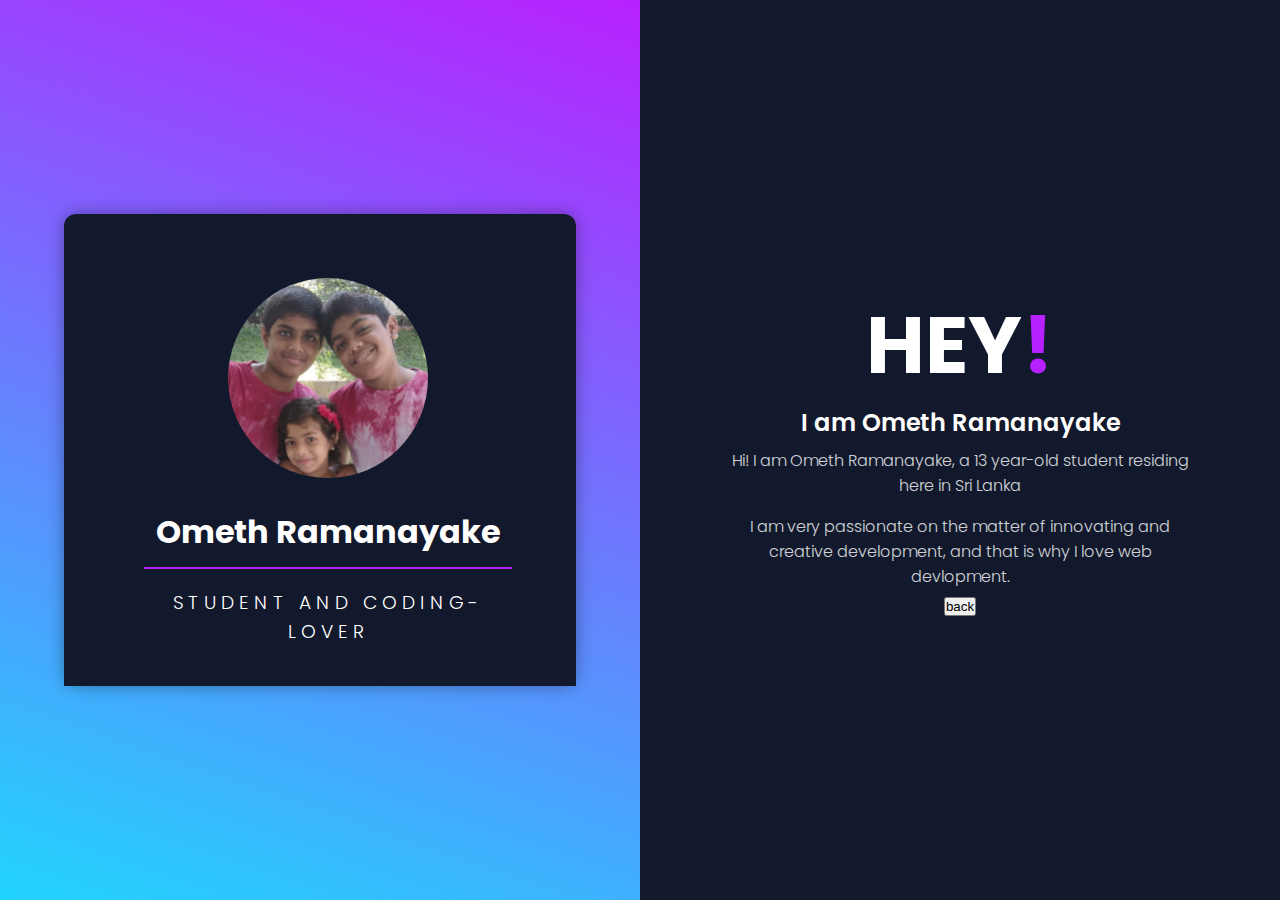
<file: about/index.html>
<!DOCTYPE html>
<html>
  <head>
    <meta charset="utf-8">
    <meta http-equiv="X-UA-Compatible" content="IE=edge">
    <title>About</title>
    <meta name="viewport" content="width=device-width, initial-scale=1">
    <link rel="stylesheet" href="style.css">
    <link rel="stylesheet" href="https://cdnjs.cloudflare.com/ajax/libs/font-awesome/5.15.1/css/all.min.css" integrity="sha512-+4zCK9k+qNFUR5X+cKL9EIR+ZOhtIloNl9GIKS57V1MyNsYpYcUrUeQc9vNfzsWfV28IaLL3i96P9sdNyeRssA==" crossorigin="anonymous" />
  </head>
  <body>
    
    <div class = "about-wrapper">
      <div class = "about-left">
        <div class = "about-left-content">
          <div>
            <div class = "shadow">
              <div class = "about-img">
                <img src = "aboutme.jpeg" alt = "about image">
              </div>
            </div>

            <h2>Ometh Ramanayake</h2>
            <h3>Student and coding-lover</h3>
          </div>

          
        </div>
        
      </div>

      <div class = "about-right">
        <h1>Hey<span>!</span></h1>
        <h2>I am Ometh Ramanayake</h2>

        <div class = "about-para">
          <p>Hi! I am Ometh Ramanayake, a 13 year-old student residing here in Sri Lanka</p>
          <p>I am very passionate on the matter of innovating and creative development, and that is why I love web devlopment.</p>
        </div>
        <input id="backbtn" type="button" value="back" onclick="history.back()"/>
       </div>
    </div>
  </body>
</html>
</file>
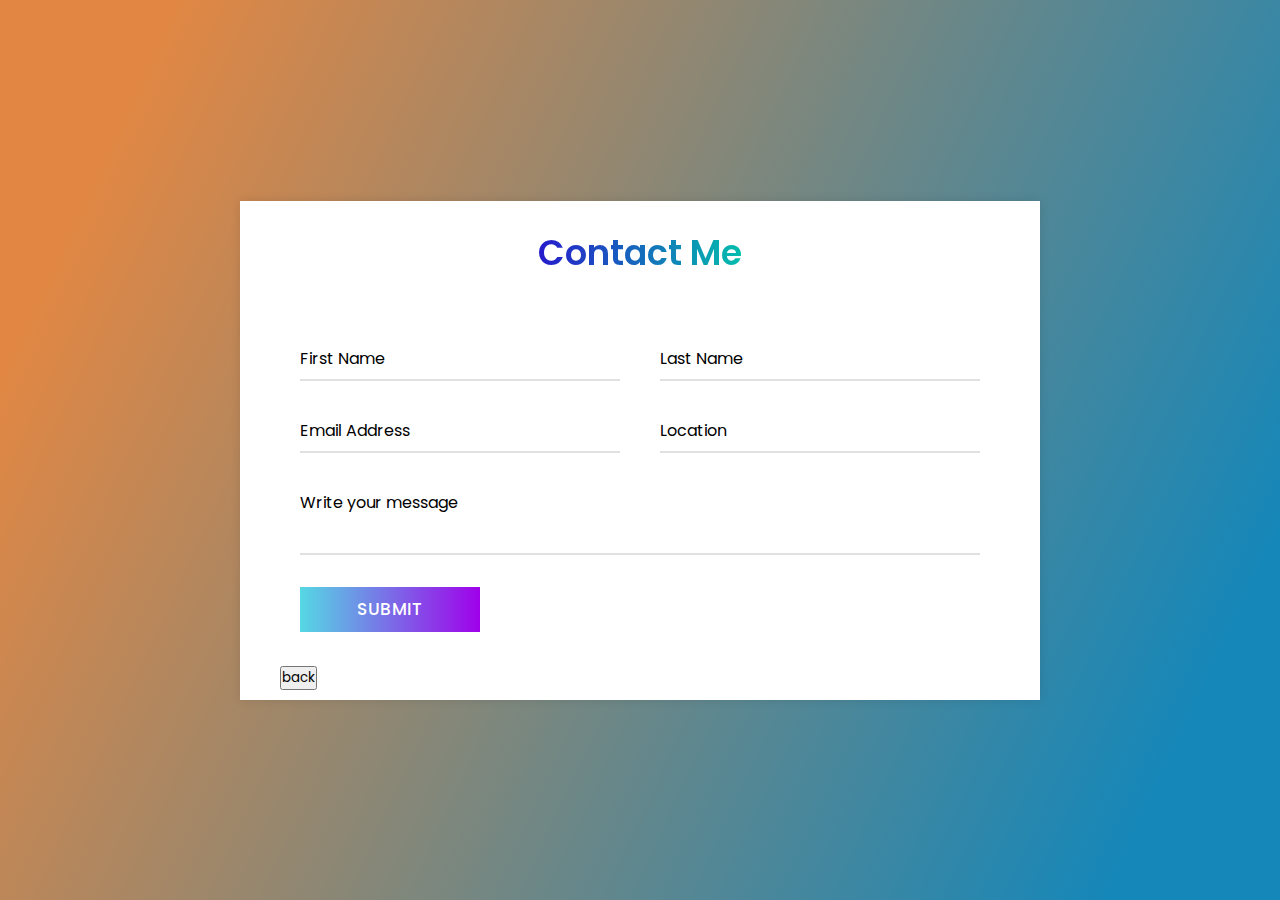
<file: contact/index.html>
<!DOCTYPE html>
<html lang="en" dir="ltr">
  <head>
    <meta charset="utf-8">
    <title>Contact</title>
    <link rel="stylesheet" href="style.css">
    <meta name="viewport" content="width=device-width, initial-scale=1.0">
  </head>
  <body>
    <div class="container">
      <div class="text">Contact Me</div>
      <form action="#">
        <div class="form-row">
          <div class="input-data">
            <input type="text" required>
            <div class="underline"></div>
            <label for="">First Name</label>
          </div>
          <div class="input-data">
            <input type="text" required>
            <div class="underline"></div>
            <label for="">Last Name</label>
          </div>
        </div>
        <div class="form-row">
          <div class="input-data">
            <input type="text" required>
            <div class="underline"></div>
            <label for="">Email Address</label>
          </div>
          <div class="input-data">
            <input type="text" required>
            <div class="underline"></div>
            <label for="">Location</label>
          </div>
        </div>
        <div class="form-row">
          <div class="input-data textarea">
            <textarea rows="8" cols="80" required></textarea>
            <div class="underline"></div>
            <label for="">Write your message</label>
          </div>
        </div>
        <div class="form-row submit-btn">
          <div class="input-data">
            <div class="inner"></div>
            <input type="submit" value="submit">
          </div>
        </div>
        <input id="backbtn" type="button" value="back" onclick="history.back()"/>
      </form> 
    </div>
  </body>
</html>
</file>
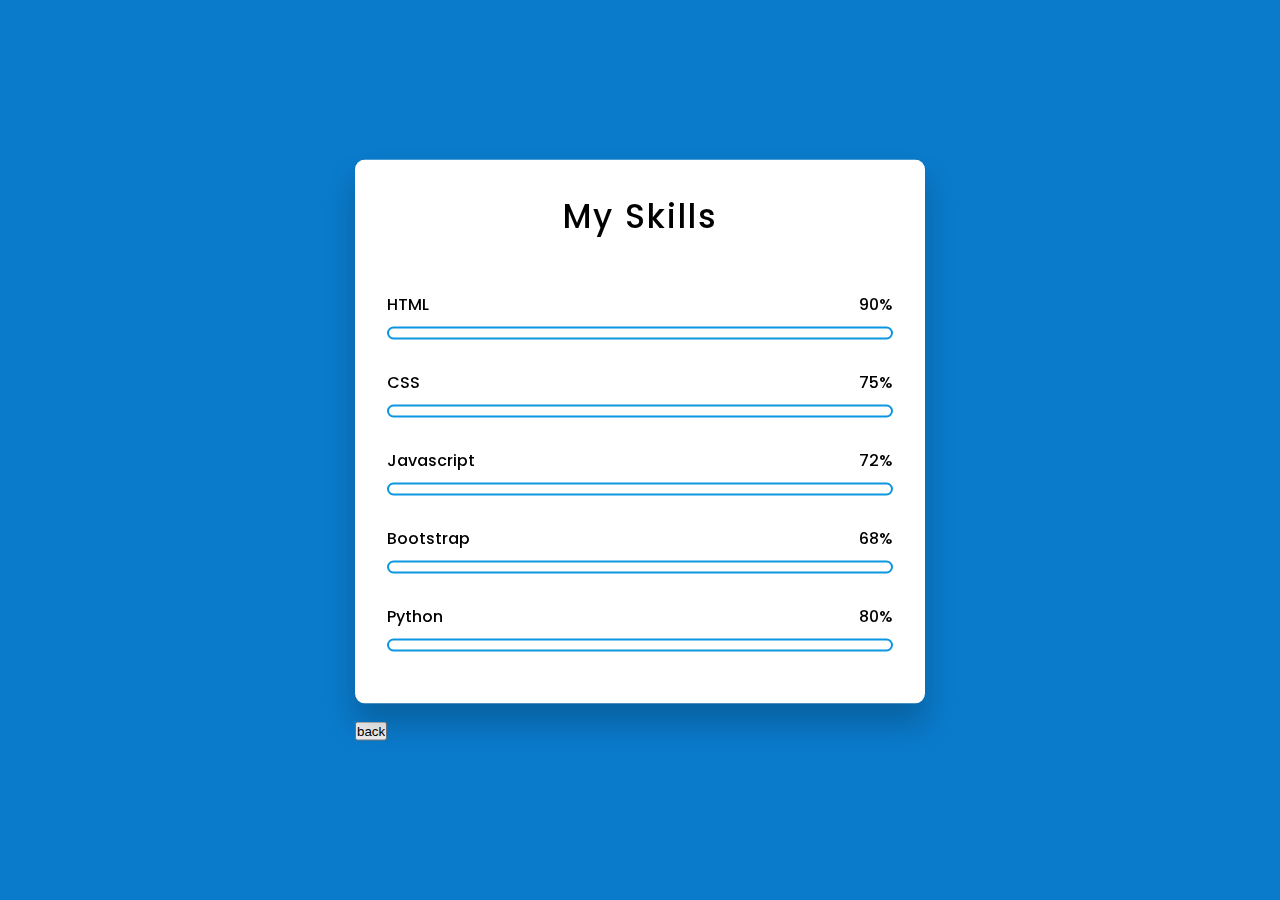
<file: skills/index.html>
<!DOCTYPE html>
<html lang="en">
<head>
    <title>Skills</title>
    <!--Google Font-->
    <link href="https://fonts.googleapis.com/css2?family=Poppins:wght@500&display=swap" rel="stylesheet">
    <!--Stylesheet-->
    <style media="screen">
      *{
    padding: 0;
    margin: 0;
    box-sizing: border-box;
}
body{
    background-color: #0a7aca;
}
.wrapper{
    width: 40%;
    min-width: 570px;
    position: absolute;
    transform: translate(-50%,-50%);
    left: 50%;
    top: 50%;
}
.container{
    width: 100%;
    padding: 30px 30px 50px;
    background-color: white;
    border: 2px solid rgba(255,255,255,0.06);
    border-radius: 10px;
    box-shadow: 0 20px 30px rgba(0,0,0,0.2);
    backdrop-filter: blur(10px);
} 
.container *{
    font-family: "Poppins",sans-serif;
    color: black;
    font-weight: 500;
}
h2{
    margin-bottom: 50px;
    letter-spacing: 2px;
    text-align: center;
    font-size: 33px;
    font-weight: bold;
}
.skills:not(:last-child){
    margin-bottom: 30px;
}
.details{
    width: 100%;
    display: flex;  
    justify-content: space-between;
    margin-bottom: 10px;
}
.bar{
    position: relative;
 
    border: 2px solid #0d96e0;
 
    border-radius: 20px;
  
}
.bar div{
    position: relative;
    width: 0;
    height: 9px;
    border-radius: 10px;
    background-color: #0d96e0;
   
 
}
#html-bar{
    animation: html-fill 2s forwards;
}
@keyframes html-fill{
    100%{
        width: 90%;
    }
}
#css-bar{
    animation: css-fill 2s forwards;
}
@keyframes css-fill{
    100%{
        width: 75%;
    }
}
#js-bar{
    animation: js-fill 2s forwards;
}
@keyframes js-fill {
    100%{
        width: 72%;
    }
}
#bs-bar{
    animation: bs-fill 2s forwards;
}
@keyframes bs-fill{
    100%{
        width: 58%;
    }
}
#py-bar{
    animation: py-fill 2s forwards;
}
@keyframes py-fill{
    100%{
        width: 80%;
    }
} 
    </style>
</head>
<body>
    <div class="wrapper">
        <div class="shape-1"></div>
        <div class="shape-2"></div>
        <div class="container">
            <h2>My Skills</h2>
            <div class="skills">
                <div class="details">
                    <span>HTML</span>
                    <span>90%</span>
                </div>
                <div class="bar">
                    <div id="html-bar"></div>
                </div>
            </div>
            <div class="skills">
                <div class="details">
                    <span>CSS</span>
                    <span>75%</span>
                </div>
                <div class="bar">
                    <div id="css-bar"></div>
                </div>
            </div>
            <div class="skills">
                <div class="details">
                    <span>Javascript</span>
                    <span>72%</span>
                </div>
                <div class="bar">
                    <div id="js-bar"></div>
                </div>
            </div>
            <div class="skills">
                <div class="details">
                    <span>Bootstrap</span>
                    <span>68%</span>
                </div>
                <div class="bar">
                    <div id="bs-bar"></div>
                </div>
            </div>
            <div class="skills">
                <div class="details">
                    <span>Python</span>
                    <span>80%</span>
                </div>
                <div class="bar">
                    <div id="py-bar"></div>
                </div>
            </div>
        </div>
        <br>
        <input id="backbtn" type="button" value="back" onclick="history.back()"/>
    </div>
</body>
</html>
</file>
<file: about/style.css>
@import url('https://fonts.googleapis.com/css2?family=Poppins:wght@200;300;400;500;600;700;800&display=swap');

*{
    padding: 0;
    margin: 0;
    box-sizing: border-box;
}
body{
    font-family: 'Poppins', sans-serif;
}
.about-wrapper{
    height: 100vh;
}
.about-left{
    background-color: #21D4FD;
    background-image: linear-gradient(19deg, #21D4FD 0%, #B721FF 100%);
    display: flex;
    flex-direction: column;
    align-items: center;
    justify-content: center;
    height: 100vh;
    color:#fff
}
.about-left-content > div{
    background: #12192c;
    padding: 4rem 4rem 2.5rem 5rem;
    text-align: center;
    
    border-radius: 12px 12px 0 0;
}
.about-left-content{
    box-shadow: 0px 0px 18px -1px rgba(0, 0, 0, 0.39);
    -webkit-box-shadow: 0px 0px 18px -1px rgba(0, 0, 0, 0.39);
    -moz-box-shadow: 0px 0px 18px -1px rgba(0, 0, 0, 0.39);
    border-radius: 12px;
    width:80%;
}
.about-img img{
    display: block;
    width: 200px;
}
.about-img{
    width: 200px;
    height: 200px;
    overflow: hidden;
    border-radius: 50%;
    transition: all 0.5s ease-in-out;
}
.shadow{
    margin-left: auto;
    margin-right: auto;
    border-radius: 50%;
    width: 200px;
    height: 200px;
}



.about-left-content h2{
    font-size: 2rem;
    margin: 2.2rem 0 0.6rem 0;
    line-height: 1.2;
    padding-bottom: 1rem;
    border-bottom: 2px solid #B721FF;
}
.about-left-content h3{
    text-transform: uppercase;
    font-weight: 300;
    letter-spacing: 5px;
    margin-top: 1.2rem;
}
.icons{
    background: #12192c;
    display: flex;
    justify-content: center;
    padding: 0.8rem 0;
    border-radius: 0 0 12px 12px;
}
.icons li{
    list-style-type: none;
    background: #B721FF;
    color: #fff;
    width: 40px;
    height: 40px;
    margin: 0 0.5rem;
    border-radius: 50%;
    display: flex;
    justify-content: center;
    align-items: center;
    font-size: 1.2rem;
    cursor: pointer;
    transition: all 0.5s ease-in-out;
}
.icons li:hover{
    background: #edffec;
    color: #000;
}
.about-right{
    background: #12192c;
    height: 100vh;
    display: flex;
    flex-direction: column;
    align-items: center;
    justify-content: center;
    padding: 0 5rem;
    text-align: center;
    color:#fff
}
.about-right h1{
    font-size: 5rem;
    text-transform: uppercase;
}
.about-right h1 span{
    color: #B721FF;
}
.about-right h2{
    font-weight: 600;
}
.about-btns{
    display: flex;
    margin: 2rem 0;
}
.btn{
    border: none;
    font-size: 0.9rem;
    text-transform: uppercase;
    border: 2px solid #fff;
    border-radius: 20px;
    padding: 0.55rem 0;
    width: 130px;
    font-weight: 600;
    background: transparent;
    margin: 0 0.5rem;
    cursor: pointer;
    color:#fff
}
.btn.btn-pink{
    background: #B721FF;
    color: #fff;
    border-color: #B721FF;
    transition: all 0.5s ease-in-out;
}
.btn.btn-pink:hover{
    background: transparent;
    border-color: #fff;
    color: #fff;
}
.btn.btn-white{
    transition: all 0.5s ease-in-out;
}
.btn.btn-white:hover{
    background: #B721FF;
    border-color: #B721FF;
    color: #fff;
}
.about-para p{
    font-weight: 300;
    padding: 0.5rem;
    opacity: 0.8;
}

@media screen and (min-width: 992px){
    .about-wrapper{
        display: grid;
        grid-template-columns: repeat(2, 2fr);
    }

    .about-left{
        position: relative;
    }
    .about-left-content{
        position: absolute;
        width:80%
    
    }
}
.credit{
    text-align: center;
    color: #fff;
    font-family: 'Trebuchet MS', 'Lucida Sans Unicode', 'Lucida Grande', 'Lucida Sans', Arial, sans-serif;
}
.credit a{
    text-decoration: none;
    color:#B721FF;
    font-weight: bold;
}
</file>
<file: contact/style.css>
@import url('https://fonts.googleapis.com/css?family=Poppins:400,500,600,700&display=swap');
*{
  margin: 0;
  padding: 0;
  outline: none;
  box-sizing: border-box;
  font-family: 'Poppins', sans-serif;
}
body{
  display: flex;
  align-items: center;
  justify-content: center;
  min-height: 100vh;
  padding: 40px;
  background: linear-gradient(115deg, #e28743 10%, #1587b9 90%);
}
.container{
  max-width: 800px;
  background: #fff;
  width: 800px;
  padding: 25px 40px 10px 40px;
  box-shadow: 0px 0px 10px rgba(0,0,0,0.1);
}
.container .text{
  text-align: center;
  font-size: 35px;
  font-weight: 600;
  background: -webkit-linear-gradient(right, #86af14, #01ccaa, #290cce, #9f01ea);
  -webkit-background-clip: text;
  -webkit-text-fill-color: transparent;
}
.container form{
  padding: 30px 0 0 0;
}
.container form .form-row{
  display: flex;
  margin: 32px 0;
}
form .form-row .input-data{
  width: 100%;
  height: 40px;
  margin: 0 20px;
  position: relative;
}
form .form-row .textarea{
  height: 70px;
}
.input-data input,
.textarea textarea{
  display: block;
  width: 100%;
  height: 100%;
  border: none;
  font-size: 17px;
  border-bottom: 2px solid rgba(0,0,0, 0.12);
}
.input-data input:focus ~ label, .textarea textarea:focus ~ label,
.input-data input:valid ~ label, .textarea textarea:valid ~ label{
  transform: translateY(-20px);
  font-size: 14px;
  color: #3498db;
}
.textarea textarea{
  resize: none;
  padding-top: 10px;
}
.input-data label{
  position: absolute;
  pointer-events: none;
  bottom: 10px;
  font-size: 16px;
  transition: all 0.3s ease;
}
.textarea label{
  width: 100%;
  bottom: 40px;
  background: #fff;
}
.input-data .underline{
  position: absolute;
  bottom: 0;
  height: 2px;
  width: 100%;
}
.input-data .underline:before{
  position: absolute;
  content: "";
  height: 2px;
  width: 100%;
  background: #3498db;
  transform: scaleX(0);
  transform-origin: center;
  transition: transform 0.3s ease;
}
.input-data input:focus ~ .underline:before,
.input-data input:valid ~ .underline:before,
.textarea textarea:focus ~ .underline:before,
.textarea textarea:valid ~ .underline:before{
  transform: scale(1);
}
.submit-btn .input-data{
  overflow: hidden;
  height: 45px!important;
  width: 25%!important;
}
.submit-btn .input-data .inner{
  height: 100%;
  width: 300%;
  position: absolute;
  left: -100%;
  background: -webkit-linear-gradient(right, #56d8e4, #9f01ea, #56d8e4, #9f01ea);
  transition: all 0.4s;
}
.submit-btn .input-data:hover .inner{
  left: 0;
}
.submit-btn .input-data input{
  background: none;
  border: none;
  color: #fff;
  font-size: 17px;
  font-weight: 500;
  text-transform: uppercase;
  letter-spacing: 1px;
  cursor: pointer;
  position: relative;
  z-index: 2;
}
@media (max-width: 700px) {
  .container .text{
    font-size: 30px;
  }
  .container form{
    padding: 10px 0 0 0;
  }
  .container form .form-row{
    display: block;
  }
  form .form-row .input-data{
    margin: 35px 0!important;
  }
  .submit-btn .input-data{
    width: 40%!important;
  }
}

.container.backbtn {
  color: #e28743;
}
</file>
